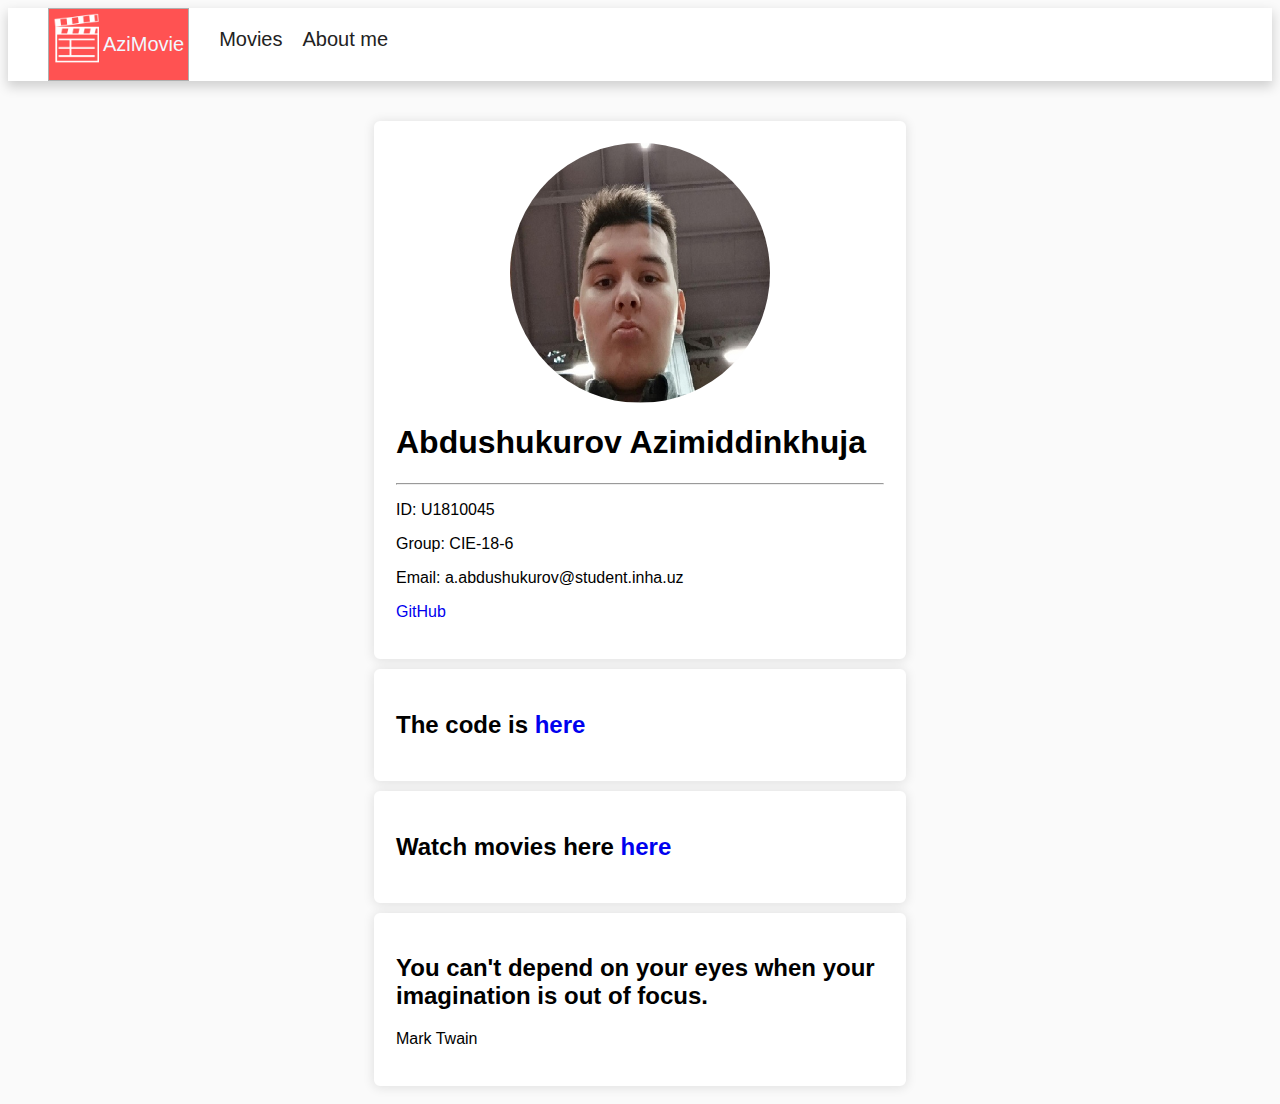
<file: index.html>
<!DOCTYPE html>
<html lang="en">
<head>
    <meta charset="UTF-8">
    <meta name="viewport" content="width=device-width, initial-scale=1.0">
    <meta http-equiv="X-UA-Compatible" content="ie=edge">
    <link rel="stylesheet" href="styles/index-style.css">
    <title>Movie App</title>
</head>
<body>
    <div class="header">
        <ul>
  
            <li class="brand">
                    <a href="movie.html"><img src="src/icon1.png" id = "icon" alt="icon">  </a>              
                    <a href="movie.html"><p id="brand-name">AziMovie</p> </a>
            </li>

            <li>
                <a href="movie.html"><p id = "link">Movies</p></a>
            </li>
            <li>
                    <a href="index.html"><p id = "link">About me</p></a>
            </li>
        </ul>
    </div>
    <div class="body">
        <div class="left">
            
        </div>

        <div class="center">
            <div class="container">
                <img id = "ava" src="src/author.jpg" alt="">
                <h1>Abdushukurov Azimiddinkhuja</h1>
                <hr>
                <p>ID: U1810045</p>
                <p>Group: CIE-18-6</p>
                <p>Email: a.abdushukurov@student.inha.uz</p>
                <p><a href="https://github.com/azimnothot/">GitHub</a></p>
            </div>
            <div class="container">
                <h2>The code is <span> <a href="https://github.com/azimnothot/it_project">here</a></span></h2>
            </div>
            <div class="container">
                <h2>Watch movies here <span><a href="movie.html">here</a></span></h2>
            </div>
            <div class="container">
                <h2>You can't depend on your eyes when your imagination is out of focus.</h2><p>Mark Twain</p>
            </div>
        </div>
        
        <div class="right">

        </div>
    </div>
    <div class="footer">

    </div>
</body>
</html>
</file>
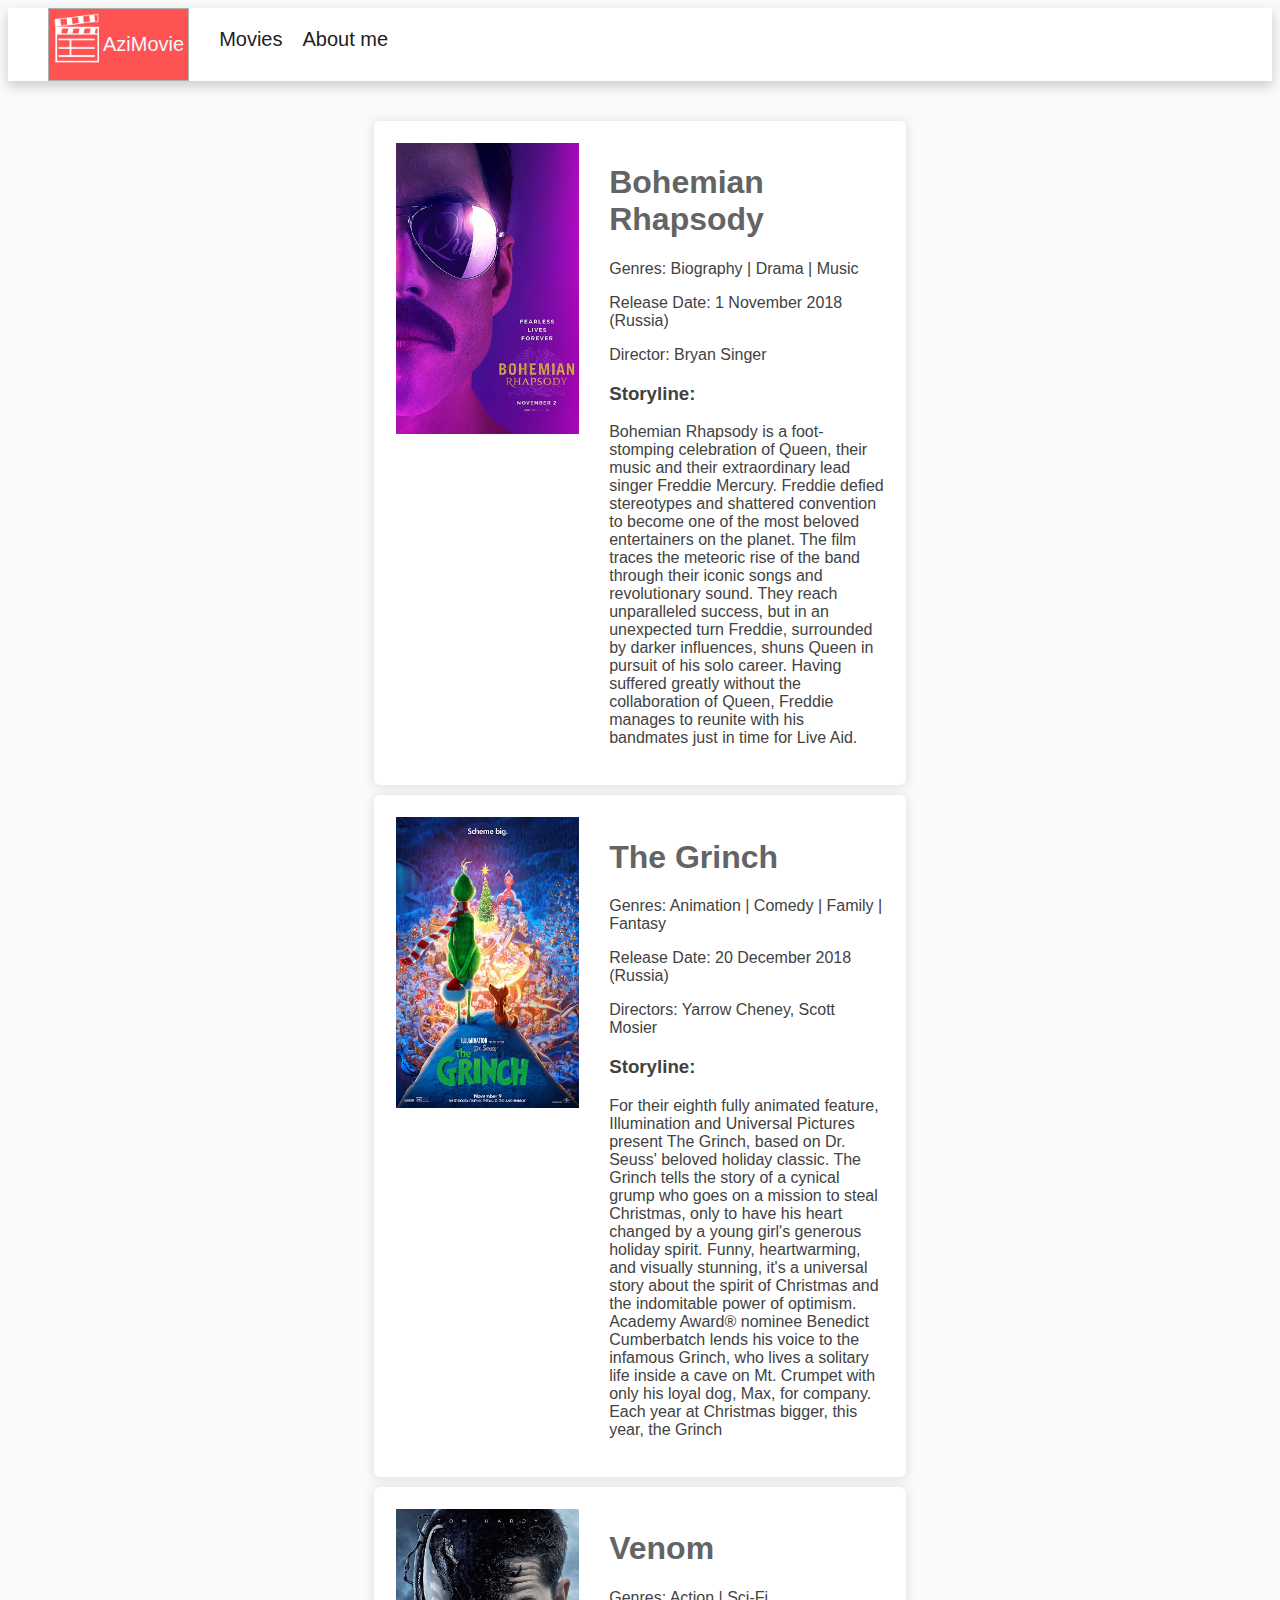
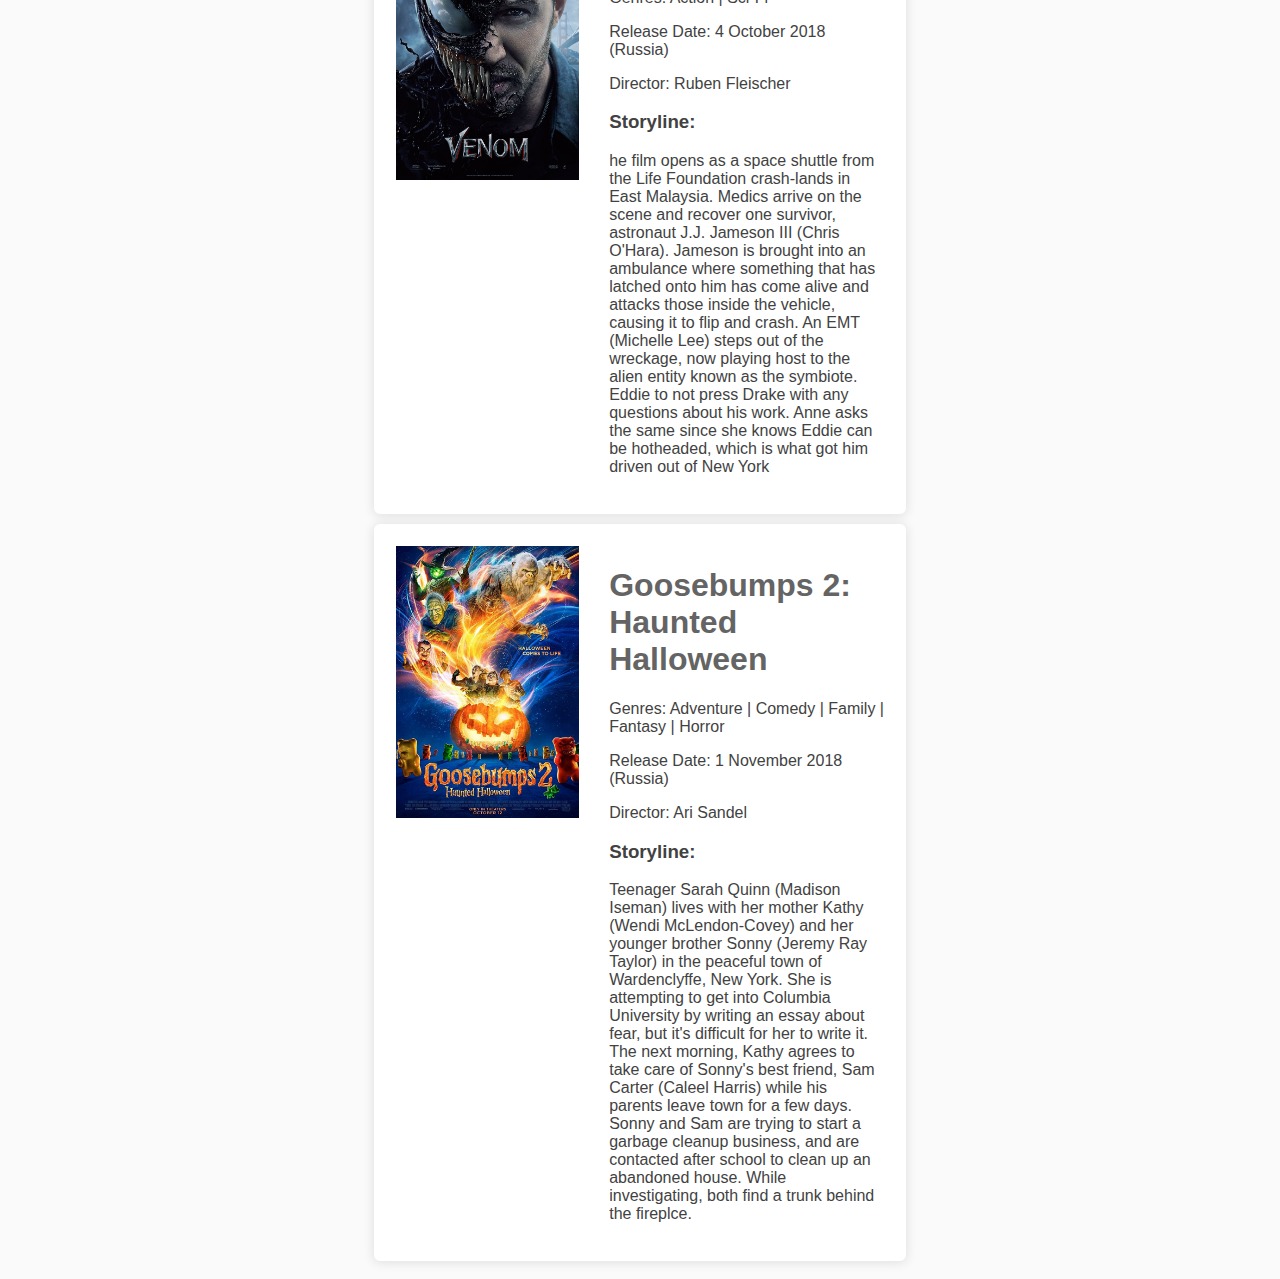
<file: movie.html>
<!DOCTYPE html>
<html lang="en">
<head>
    <meta charset="UTF-8">
    <meta name="viewport" content="width=device-width, initial-scale=1.0">
    <meta http-equiv="X-UA-Compatible" content="ie=edge">
    <link rel="stylesheet" href="styles/index-style.css">
    <title>Movie App</title>
</head>
<body>
    <div class="header">
        <ul>
  
            <li class="brand">
                    <a href="index.html"><img src="src/icon1.png" id = "icon" alt="icon">  </a>              
                    <a href="index.html"><p id="brand-name">AziMovie</p> </a>
            </li>

            <li>
                <a href="movie.html"><p id = "link">Movies</p></a>
            </li>
            <li>
                    <a href="index.html"><p id = "link">About me</p></a>
            </li>
        </ul>
    </div>
    <div class="body">
        <div class="left">
            
        </div>

        <div class="center">

            <div class="container movie">
               <div class="link">
                    <a href="https://www.imdb.com/title/tt1727824/"><img src="src/bohem.jpg" alt="s"></a>
               </div>
               <div class="ditails">
                    <h1 class="headline">Bohemian Rhapsody</h1>
                    <p>Genres: Biography | Drama | Music</p>
                    <p>Release Date: 1 November 2018 (Russia)</p>
                    <p>Director: Bryan Singer</p>
                    <h3>Storyline:</h3>
                    <p>Bohemian Rhapsody is a foot-stomping celebration of Queen, their music and their extraordinary lead singer Freddie Mercury. Freddie defied stereotypes and shattered convention to become one of the most beloved entertainers on the planet. The film traces the meteoric rise of the band through their iconic songs and revolutionary sound. They reach unparalleled success, but in an unexpected turn Freddie, surrounded by darker influences, shuns Queen in pursuit of his solo career. Having suffered greatly without the collaboration of Queen, Freddie manages to reunite with his bandmates just in time for Live Aid.</p>
               </div>
            </div>

            <div class="container movie">
                <div class="link">
                    <a href="https://www.imdb.com/title/tt2709692"><img src="src/glinch.jpg" alt="s"></a>
                </div>
                <div class="ditails">
                    <h1 class="headline">The Grinch</h1>
                    
                    <p>Genres: Animation | Comedy | Family | Fantasy</p>
                    <p>Release Date: 20 December 2018 (Russia)</p>
                    <p>Directors: Yarrow Cheney, Scott Mosier</p>
                    <h3>Storyline:</h3>
                    <p>For their eighth fully animated feature, Illumination and Universal Pictures present The Grinch, based on Dr. Seuss' beloved holiday classic. The Grinch tells the story of a cynical grump who goes on a mission to steal Christmas, only to have his heart changed by a young girl's generous holiday spirit. Funny, heartwarming, and visually stunning, it's a universal story about the spirit of Christmas and the indomitable power of optimism. Academy Award® nominee Benedict Cumberbatch lends his voice to the infamous Grinch, who lives a solitary life inside a cave on Mt. Crumpet with only his loyal dog, Max, for company. Each year at Christmas bigger, this year, the Grinch</p>
                </div>
            </div>

            <div class="container movie">
                <div class="link">
                    <a href="https://www.imdb.com/title/tt1270797"><img src="src/venom.jpg" alt="s"></a>
                </div>
                <div class="ditails">
                    <h1 class="headline">Venom</h1>
                    <p>Genres: Action | Sci-Fi</p>
                    <p>Release Date: 4 October 2018 (Russia)</p>
                    <p>Director: Ruben Fleischer</p>
                    <h3>Storyline:</h3>
                    <p>he film opens as a space shuttle from the Life Foundation crash-lands in East Malaysia. Medics arrive on the scene and recover one survivor, astronaut J.J. Jameson III (Chris O'Hara). Jameson is brought into an ambulance where something that has latched onto him has come alive and attacks those inside the vehicle, causing it to flip and crash. An EMT (Michelle Lee) steps out of the wreckage, now playing host to the alien entity known as the symbiote.  Eddie to not press Drake with any questions about his work. Anne asks the same since she knows Eddie can be hotheaded, which is what got him driven out of New York</p>
                </div>
            </div>

            <div class="container movie">
                <div class="link">
                    <a href="https://www.imdb.com/title/tt5664636"><img src="src/ujasi.jpg" alt="s"></a>
                </div>
                <div class="ditails">
                    <h1 class="headline">Goosebumps 2: Haunted Halloween</h1>
                    <p>Genres: Adventure | Comedy | Family | Fantasy | Horror</p>
                    <p>Release Date: 1 November 2018 (Russia)</p>
                    <p>Director: Ari Sandel</p>
                    <h3>Storyline:</h3>
                    <p>Teenager Sarah Quinn (Madison Iseman) lives with her mother Kathy (Wendi McLendon-Covey) and her younger brother Sonny (Jeremy Ray Taylor) in the peaceful town of Wardenclyffe, New York. She is attempting to get into Columbia University by writing an essay about fear, but it's difficult for her to write it. The next morning, Kathy agrees to take care of Sonny's best friend, Sam Carter (Caleel Harris) while his parents leave town for a few days. Sonny and Sam are trying to start a garbage cleanup business, and are contacted after school to clean up an abandoned house. While investigating, both find a trunk behind the fireplce.</p>
                </div>
            </div>

        </div>
        
        <div class="right">

        </div>
    </div>
    <div class="footer">

    </div>
</body>
</html>
</file>
<file: styles/index-style.css>
body{
    background-color:rgb(250, 250, 250); 
    font-family: Arial, Helvetica, sans-serif;
}
a{
    text-decoration: none
}
.header{

    background-color: white;
    margin-bottom: 40px;
    padding-bottom: 0px;
    box-shadow: 0px 5px 11px 1px rgba(0,0,0,0.17);
}
.header ul{
    display: flex;
    color: rgb(48, 46, 46);
    overflow:auto;
    margin-top:0px;
}
.header ul li{
    margin-top:0px;
    list-style: none;
    float:left; 
}

.brand{
    margin-top:0px;
    border: 1px solid rgb(175, 175, 175);
    border-radius: 0px;
    padding: 4px;
    background-color: rgb(255, 82, 82);
    display: flex;
    margin-right: 30px;

}
.brand a{
    text-decoration: none;
    color: aliceblue;
}
.brand:hover{
    border: 1px solid rgb(255, 255, 255);
    border-radius: 10px;
    padding: 4.0px;
    background-color: rgb(255, 115, 115);
    display: flex;
    margin-right: 30px;
}
#link{
    font-size: 20px;
    color: rgb(34, 34, 34);
    margin-right: 20px;
}
#link:hover{
    color: rgb(88, 99, 255);
}
#brand-name{
    font-size: 20px;
}

#icon{
    width: 50px;
}

#ava{
    width: 260px;
    height: 260px;
    border-radius: 50%;
    display: block;
    margin-left: auto;
    margin-right: auto;
}



.body{
    display: flex;
}
.right{

    width: 25%;
}
.center{

    width: 50%;
}
.left{

    width: 25%;
}
.container{
    background-color: rgb(255, 255, 255);
    border: white solid 2px;
    border-radius: 6px;
    margin-left: 50px;
    margin-right: 50px;
    padding: 20px;
    margin-bottom: 10px;
    box-shadow: 0px 1px 11px 1px rgba(0,0,0,0.10);
}

.movie{
    display: flex;
}
.link a img{
    width: 100%;
}
.link{
    width: 40%;
}
.ditails{
    width: 60%;
    color: rgb(66, 66, 66);
    margin-left: 30px;

}

.headline{
    color: rgb(100, 100, 100);
}


@media (min-width: 320px) and (max-width: 480px) {
  
    .right{
        display: none;
        width: 0%;
    }
    .left{
        display: none;
        width: 0%;
    }
    .center{
        width: 100%;
    }
    .container{
        margin-left: 0px;
        margin-right: 0px;
    }
    .movie{
        display: block
    }
    .ditails{
        width: 100%;
        margin-left: 0px;
    
    }
    .link{
        width: 60%;
    }
    .brand{
        padding: 0px;
    }
    #link{
        font-size: 22px;
        

    }
    #brand-name{
        display: none;
    }
  }
</file>
